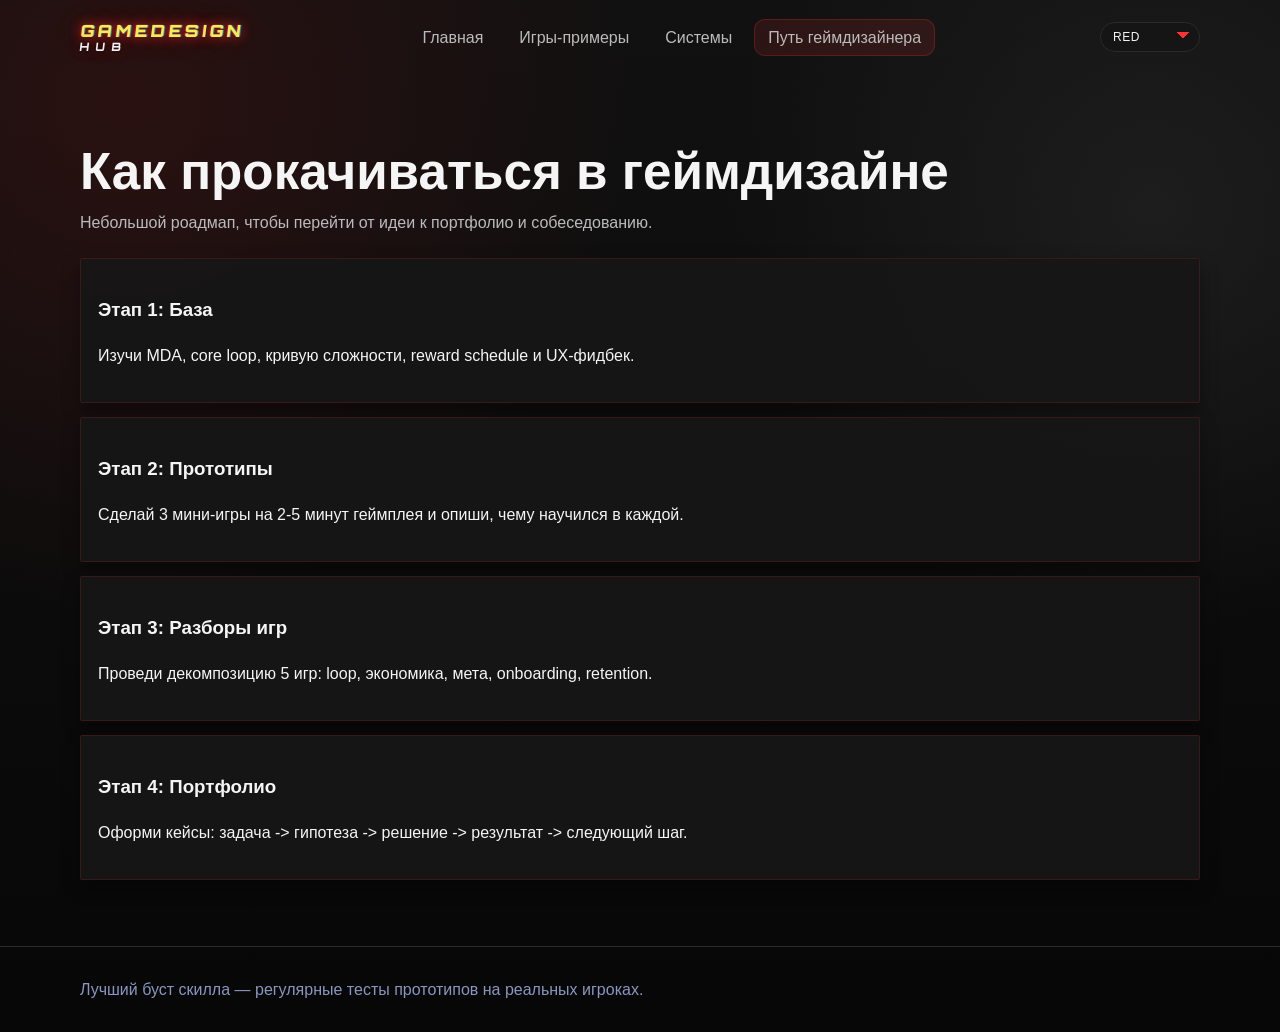
<file: career.html>
<!DOCTYPE html>
<html lang="ru">
<head>
  <meta charset="UTF-8" />
  <meta name="viewport" content="width=device-width, initial-scale=1.0" />
  <title>GameDesign Hub | Путь геймдизайнера</title>
  <link rel="preconnect" href="https://fonts.googleapis.com" />
  <link rel="preconnect" href="https://fonts.gstatic.com" crossorigin />
  <link href="https://fonts.googleapis.com/css2?family=Orbitron:wght@700;800;900&amp;display=swap" rel="stylesheet" />
  <link rel="stylesheet" href="styles.css" />
</head>
<body class="page">
  <nav class="nav container">
    <a class="logo" href="index.html" aria-label="GameDesign Hub — на главную">
      <span class="logo-cyber">
        <span class="logo-cyber__primary">GameDesign</span>
        <span class="logo-cyber__second">Hub</span>
      </span>
    </a>
    <ul class="nav-links">
      <li><a href="index.html">Главная</a></li>
      <li><a href="games.html">Игры-примеры</a></li>
      <li><a href="systems.html">Системы</a></li>
      <li><a class="active-link" href="career.html">Путь геймдизайнера</a></li>
    </ul>
    <div class="theme-switcher" aria-label="Выбор цвета сайта">
      <select class="theme-select" aria-label="Выбор темы сайта">
        <option value="red">Red</option>
        <option value="blue">Blue</option>
        <option value="green">Green</option>
        <option value="purple">Purple</option>
      </select>
    </div>
  </nav>

  <main class="container section">
    <h1>Как прокачиваться в геймдизайне</h1>
    <p class="lead">Небольшой роадмап, чтобы перейти от идеи к портфолио и собеседованию.</p>

    <div class="timeline">
      <article class="timeline-item neon-border">
        <h3>Этап 1: База</h3>
        <p>Изучи MDA, core loop, кривую сложности, reward schedule и UX-фидбек.</p>
      </article>
      <article class="timeline-item neon-border">
        <h3>Этап 2: Прототипы</h3>
        <p>Сделай 3 мини-игры на 2-5 минут геймплея и опиши, чему научился в каждой.</p>
      </article>
      <article class="timeline-item neon-border">
        <h3>Этап 3: Разборы игр</h3>
        <p>Проведи декомпозицию 5 игр: loop, экономика, мета, onboarding, retention.</p>
      </article>
      <article class="timeline-item neon-border">
        <h3>Этап 4: Портфолио</h3>
        <p>Оформи кейсы: задача -> гипотеза -> решение -> результат -> следующий шаг.</p>
      </article>
    </div>
  </main>

  <footer class="footer">
    <div class="container">
      <p class="copyright">Лучший буст скилла — регулярные тесты прототипов на реальных игроках.</p>
    </div>
  </footer>

  <script src="script.js"></script>
</body>
</html>
</file>
<file: styles.css>
:root {
  --bg: #070707;
  --bg-2: #111111;
  --panel: #161616;
  --panel-2: #0e0e0e;
  --panel-soft: #141414;
  --bg-glow-1: #2a1111;
  --bg-glow-2: #1d1d1d;
  --text: #f5f5f5;
  --muted: #bbbbbb;
  --footer-text: #8a96bf;
  --accent: #ff3131;
  --accent-rgb: 255, 49, 49;
  --neon-cyan: #ff3131;
  --neon-pink: #ff2323;
  --neon-violet: #7a7a7a;
  --line: #2a2a2a;
}

[data-theme="blue"] {
  --bg: #070b14;
  --bg-2: #101827;
  --panel: #131d31;
  --panel-2: #0f1728;
  --panel-soft: #152238;
  --bg-glow-1: #102a52;
  --bg-glow-2: #11203b;
  --line: #2a3a58;
  --muted: #b6c7e7;
  --footer-text: #90a7d1;
  --accent: #3b82f6;
  --accent-rgb: 59, 130, 246;
}

[data-theme="green"] {
  --bg: #070f0b;
  --bg-2: #0e1a14;
  --panel: #14221b;
  --panel-2: #0f1914;
  --panel-soft: #17271f;
  --bg-glow-1: #123626;
  --bg-glow-2: #14261f;
  --line: #2e4a3e;
  --muted: #bcdbc8;
  --footer-text: #8eb8a2;
  --accent: #22c55e;
  --accent-rgb: 34, 197, 94;
}

[data-theme="purple"] {
  --bg: #0d0714;
  --bg-2: #170f25;
  --panel: #211633;
  --panel-2: #160f24;
  --panel-soft: #231937;
  --bg-glow-1: #351a4f;
  --bg-glow-2: #1d1530;
  --line: #4a3a64;
  --muted: #d0c0e8;
  --footer-text: #b29acc;
  --accent: #a855f7;
  --accent-rgb: 168, 85, 247;
}

* {
  box-sizing: border-box;
}

body {
  margin: 0;
  font-family: "Segoe UI", "Arial Narrow", Tahoma, sans-serif;
  background:
    radial-gradient(circle at 10% 10%, var(--bg-glow-1) 0%, transparent 35%),
    radial-gradient(circle at 90% 20%, var(--bg-glow-2) 0%, transparent 30%),
    linear-gradient(180deg, var(--bg-2), var(--bg));
  color: var(--text);
  line-height: 1.6;
}

.page {
  min-height: 100vh;
}

.container {
  width: min(1120px, 92%);
  margin: 0 auto;
}

main a:not([class]) {
  color: var(--accent);
  text-decoration: underline;
  text-underline-offset: 3px;
}

main a:not([class]):hover {
  filter: brightness(1.12);
}

.theme-switcher {
  display: flex;
  align-items: center;
  gap: 8px;
  flex-wrap: wrap;
}

.theme-label {
  color: var(--muted);
  font-size: 0.8rem;
  text-transform: uppercase;
  letter-spacing: 0.7px;
}

.theme-select {
  border: 1px solid var(--line);
  background: color-mix(in srgb, var(--panel-soft) 85%, transparent);
  color: var(--text);
  border-radius: 999px;
  padding: 7px 34px 7px 12px;
  text-transform: uppercase;
  letter-spacing: 0.5px;
  font-size: 0.75rem;
  transition: border-color 0.2s ease, background 0.2s ease, transform 0.2s ease;
  appearance: none;
  cursor: pointer;
  background-image:
    linear-gradient(45deg, transparent 50%, var(--accent) 50%),
    linear-gradient(135deg, var(--accent) 50%, transparent 50%);
  background-position:
    calc(100% - 16px) calc(50% - 2px),
    calc(100% - 10px) calc(50% - 2px);
  background-size: 6px 6px, 6px 6px;
  background-repeat: no-repeat;
}

.theme-select:hover,
.theme-select:focus {
  border-color: var(--line);
  background-color: rgba(var(--accent-rgb), 0.12);
  transform: translateY(-1px);
  box-shadow: 0 0 0 1px rgba(var(--accent-rgb), 0.32);
  outline: none;
}

.theme-select option {
  background: var(--panel);
  color: var(--text);
}

.theme-select option:checked {
  background: rgba(var(--accent-rgb), 0.22);
  color: var(--text);
}

.hero {
  position: relative;
  overflow: hidden;
  border-bottom: 1px solid var(--line);
  padding-bottom: 72px;
  box-shadow: inset 0 -80px 120px rgba(0, 0, 0, 0.35);
}

.hero-overlay {
  position: absolute;
  inset: 0;
  background: repeating-linear-gradient(
    110deg,
    rgba(var(--accent-rgb), 0.08) 0,
    rgba(var(--accent-rgb), 0.08) 2px,
    transparent 1px,
    transparent 92px
  );
  pointer-events: none;
}

.nav {
  position: relative;
  z-index: 1;
  display: flex;
  justify-content: space-between;
  align-items: center;
  padding: 22px 0;
}

.logo {
  text-decoration: none;
  position: relative;
  display: inline-block;
  flex-shrink: 0;
}

.logo-cyber {
  display: flex;
  flex-direction: column;
  align-items: flex-start;
  transform: skewX(-7deg);
  line-height: 1.02;
  transition: transform 0.25s ease, filter 0.25s ease;
}

.logo:hover .logo-cyber,
.logo:focus-visible .logo-cyber {
  transform: skewX(-7deg) scale(1.03);
  filter: brightness(1.08);
}

.logo-cyber__primary {
  font-family: Orbitron, "Arial Narrow", "Segoe UI", sans-serif;
  font-weight: 900;
  font-size: clamp(0.78rem, 1.35vw, 1.05rem);
  letter-spacing: 0.2em;
  text-transform: uppercase;
  color: #f7ed4a;
  text-shadow:
    0.05em 0 0 rgba(0, 210, 255, 0.62),
    -0.05em 0 0 rgba(255, 0, 130, 0.52),
    0 0 12px rgba(var(--accent-rgb), 0.95),
    0 0 32px rgba(var(--accent-rgb), 0.3);
  animation: logo-glitch 8s ease-in-out infinite;
}

@keyframes logo-glitch {
  0%,
  91%,
  100% {
    text-shadow:
      0.05em 0 0 rgba(0, 210, 255, 0.62),
      -0.05em 0 0 rgba(255, 0, 130, 0.52),
      0 0 12px rgba(var(--accent-rgb), 0.95),
      0 0 32px rgba(var(--accent-rgb), 0.3);
  }

  93%,
  94.5% {
    text-shadow:
      -0.07em 0 0 rgba(0, 210, 255, 0.9),
      0.07em 0 0 rgba(255, 0, 130, 0.85),
      0 0 18px rgba(var(--accent-rgb), 1),
      0 0 44px rgba(var(--accent-rgb), 0.45);
  }
}

.logo-cyber__second {
  margin-top: 2px;
  margin-left: 0.08em;
  font-family: Orbitron, "Arial Narrow", "Segoe UI", sans-serif;
  font-weight: 800;
  font-size: clamp(0.58rem, 1vw, 0.72rem);
  letter-spacing: 0.52em;
  text-transform: uppercase;
  color: rgba(255, 255, 255, 0.94);
  text-shadow:
    0 0 8px rgba(0, 0, 0, 0.9),
    0 0 14px rgba(var(--accent-rgb), 0.45);
}

@media (max-width: 520px) {
  .logo-cyber__primary {
    letter-spacing: 0.1em;
  }

  .logo-cyber__second {
    letter-spacing: 0.32em;
  }
}

@media (prefers-reduced-motion: reduce) {
  .logo-cyber__primary {
    animation: none;
  }
}

.nav-links {
  list-style: none;
  display: flex;
  gap: 10px;
  margin: 0;
  padding: 0;
  flex-wrap: wrap;
}

.nav-links a {
  position: relative;
  overflow: hidden;
  color: var(--muted);
  text-decoration: none;
  border: 1px solid transparent;
  border-radius: 10px;
  padding: 8px 12px;
  transition: color 0.2s ease, background 0.2s ease, transform 0.2s ease;
}

.nav-links a::after {
  content: "";
  position: absolute;
  inset: auto 10px 4px;
  height: 2px;
  background: var(--accent);
  transform: scaleX(0);
  transform-origin: left;
  transition: transform 0.2s ease;
}

.nav-links a:hover,
.active-link {
  color: var(--text);
  border-color: var(--line);
  background: rgba(var(--accent-rgb), 0.12);
  box-shadow: 0 0 0 1px rgba(var(--accent-rgb), 0.32);
  transform: translateY(-1px);
}

.nav-links a:hover::after,
.active-link::after {
  transform: scaleX(1);
}

.hero-layout {
  position: relative;
  z-index: 1;
  display: grid;
  grid-template-columns: minmax(0, 1fr) minmax(260px, 440px);
  gap: clamp(24px, 4vw, 48px);
  align-items: center;
  padding-top: 54px;
}

.hero-content {
  position: relative;
  z-index: 1;
  padding-top: 0;
}

.hero-visual {
  margin: 0;
  border-radius: 4px;
  overflow: hidden;
  border: 1px solid var(--line);
  box-shadow:
    0 24px 56px rgba(0, 0, 0, 0.5),
    inset 0 0 0 1px rgba(var(--accent-rgb), 0.22);
}

.hero-visual img {
  display: block;
  width: 100%;
  height: auto;
  aspect-ratio: 16 / 10;
  object-fit: cover;
  filter: saturate(1.06) contrast(1.04);
}

.hero-lead {
  margin-top: 14px;
}

.feature-split {
  display: grid;
  grid-template-columns: minmax(0, 1fr) minmax(0, 1fr);
  gap: clamp(20px, 3vw, 40px);
  align-items: center;
  margin-top: 32px;
}

.feature-split + .feature-split {
  margin-top: 48px;
}

.feature-split--flip .feature-split__visual {
  order: 2;
}

.feature-split--flip .feature-split__text {
  order: 1;
}

.feature-split__visual {
  margin: 0;
}

.feature-split__visual .game-photo {
  margin-bottom: 0;
}

.feature-split__text .lead {
  margin-top: 10px;
}

.mechanics-focus .feature-split__text h3 {
  margin: 0 0 10px;
  font-size: clamp(1.2rem, 2.2vw, 1.55rem);
}

.stats-strip {
  display: grid;
  grid-template-columns: repeat(auto-fit, minmax(160px, 1fr));
  gap: 14px;
  margin-top: 28px;
}

.stat-pill {
  padding: 14px 16px;
  border-radius: 2px;
  border: 1px solid var(--line);
  background: color-mix(in srgb, var(--panel-soft) 88%, transparent);
}

.stat-pill strong {
  display: block;
  font-size: 1.35rem;
  color: var(--accent);
  letter-spacing: 0.5px;
}

.stat-pill span {
  font-size: 0.85rem;
  color: var(--muted);
}

.tag {
  display: inline-block;
  margin: 0 0 12px;
  padding: 4px 10px;
  border: 1px solid rgba(var(--accent-rgb), 0.7);
  border-radius: 2px;
  color: var(--accent);
  font-size: 0.82rem;
  text-transform: uppercase;
  letter-spacing: 0.8px;
}

h1 {
  font-size: clamp(1.95rem, 4vw, 3.2rem);
  line-height: 1.2;
  margin: 0;
}

.lead {
  color: var(--muted);
  margin: 8px 0 0;
}

.hero-content p {
  color: var(--muted);
  max-width: 760px;
}

.hero-actions {
  display: flex;
  gap: 12px;
  flex-wrap: wrap;
  margin-top: 20px;
}

.cta {
  position: relative;
  display: inline-block;
  text-decoration: none;
  font-weight: 700;
  padding: 11px 18px;
  border-radius: 999px;
  border: 1px solid var(--line);
  background: rgba(255, 255, 255, 0.02);
  color: var(--text);
  text-transform: uppercase;
  letter-spacing: 0.5px;
  transition: color 0.2s ease, background 0.2s ease, transform 0.2s ease, box-shadow 0.2s ease;
}

.cta:hover {
  color: var(--text);
  background: rgba(var(--accent-rgb), 0.12);
  box-shadow: 0 0 0 1px rgba(var(--accent-rgb), 0.32);
  transform: translateY(-1px);
}

.cta.ghost {
  background: rgba(255, 255, 255, 0.01);
}

.section {
  padding: 66px 0;
}

.section-mini {
  margin-top: 38px;
  padding: 18px;
  border: 1px solid var(--line);
  border-radius: 2px;
  background: color-mix(in srgb, var(--panel-soft) 90%, transparent);
}

h2 {
  margin: 0 0 10px;
  font-size: clamp(1.45rem, 2.7vw, 2.1rem);
}

.cards {
  display: grid;
  grid-template-columns: repeat(auto-fit, minmax(220px, 1fr));
  gap: 16px;
  margin-top: 24px;
}

.card {
  background: linear-gradient(
    180deg,
    color-mix(in srgb, var(--panel) 95%, transparent),
    color-mix(in srgb, var(--panel-2) 98%, transparent)
  );
  border: 1px solid var(--line);
  border-radius: 2px;
  padding: 18px;
}

.neon-border {
  box-shadow:
    inset 0 0 0 1px rgba(var(--accent-rgb), 0.15),
    0 8px 18px rgba(0, 0, 0, 0.35);
}

.game-card .chip {
  display: inline-block;
  margin-top: 6px;
  font-size: 0.8rem;
  border: 1px solid rgba(var(--accent-rgb), 0.65);
  border-radius: 2px;
  padding: 2px 8px;
  color: var(--accent);
  text-transform: uppercase;
  letter-spacing: 0.5px;
}

.game-photo {
  width: 100%;
  aspect-ratio: 16 / 9;
  object-fit: cover;
  border-radius: 2px;
  margin-bottom: 12px;
  border: 1px solid rgba(var(--accent-rgb), 0.35);
  filter: saturate(1.05) contrast(1.05);
  box-shadow: 0 0 0 1px rgba(var(--accent-rgb), 0.2);
}

.section-alt {
  border-top: 1px solid var(--line);
  border-bottom: 1px solid var(--line);
  background: color-mix(in srgb, var(--panel-2) 80%, transparent);
}

.principles-list {
  margin: 0;
  padding-left: 20px;
}

.principles-list li {
  color: var(--muted);
  margin-bottom: 10px;
}

.principles-list strong {
  color: var(--text);
}

.loop-wrap,
.filter-wrap {
  display: flex;
  gap: 10px;
  flex-wrap: wrap;
  margin: 18px 0;
}

.loop-btn,
.filter-btn {
  position: relative;
  background: rgba(255, 255, 255, 0.02);
  color: var(--text);
  border: 1px solid var(--line);
  border-radius: 999px;
  padding: 10px 13px;
  cursor: pointer;
  text-transform: uppercase;
  letter-spacing: 0.4px;
  transition: color 0.2s ease, background 0.2s ease, transform 0.2s ease, box-shadow 0.2s ease;
}

.loop-btn.active,
.filter-btn.active,
.loop-btn:hover,
.filter-btn:hover {
  border-color: var(--line);
  background: rgba(var(--accent-rgb), 0.12);
  color: var(--text);
  font-weight: 700;
  transform: translateY(-1px);
  box-shadow: 0 0 0 1px rgba(var(--accent-rgb), 0.32);
}

.loop-info {
  max-width: 700px;
  padding: 16px;
  border-radius: 2px;
  color: var(--muted);
  background: color-mix(in srgb, var(--panel-soft) 92%, transparent);
  border: 1px solid var(--line);
}

.steps {
  margin: 0;
  padding-left: 18px;
}

.steps li {
  margin-bottom: 8px;
  color: var(--muted);
}

.timeline {
  display: grid;
  gap: 14px;
  margin-top: 22px;
}

.timeline-item {
  padding: 18px;
  border-radius: 2px;
  background: color-mix(in srgb, var(--panel) 92%, transparent);
}

a.game-card-link {
  display: block;
  text-decoration: none;
  color: inherit;
  text-align: left;
  cursor: pointer;
  transition: transform 0.2s ease, box-shadow 0.2s ease;
}

a.game-card-link:hover {
  transform: translateY(-3px);
  box-shadow:
    inset 0 0 0 1px rgba(var(--accent-rgb), 0.28),
    0 12px 28px rgba(0, 0, 0, 0.42);
}

a.game-card-link:focus-visible {
  outline: 2px solid var(--accent);
  outline-offset: 3px;
}

a.game-card-link h3 {
  color: var(--text);
}

.game-detail-back {
  margin: 0 0 22px;
}

.game-detail-header {
  display: grid;
  gap: 22px;
  margin-bottom: 28px;
}

@media (min-width: 720px) {
  .game-detail-header {
    grid-template-columns: minmax(0, 1.12fr) minmax(0, 1fr);
    align-items: end;
  }
}

.game-detail-cover-wrap {
  margin: 0;
}

.game-detail-cover {
  margin-bottom: 0;
}

.game-detail-heading h1 {
  margin-top: 6px;
}

.game-detail-grid {
  display: grid;
  grid-template-columns: repeat(auto-fit, minmax(240px, 1fr));
  gap: 16px;
  margin-bottom: 28px;
}

.game-detail-card {
  padding: 18px;
  border-radius: 2px;
  border: 1px solid var(--line);
  background: color-mix(in srgb, var(--panel-soft) 90%, transparent);
}

.game-detail-card h2 {
  margin: 0 0 10px;
  font-size: 0.95rem;
  text-transform: uppercase;
  letter-spacing: 0.07em;
  color: var(--accent);
}

.game-detail-emphasis {
  margin: 0;
  color: var(--text);
  font-size: 1.05rem;
  line-height: 1.55;
}

.game-detail-section {
  margin-bottom: 28px;
}

.game-detail-section h2 {
  margin-bottom: 12px;
}

.game-detail-meta {
  margin-bottom: 28px;
}

.game-detail-meta-title {
  margin: 0 0 14px;
  font-size: clamp(1.2rem, 2.2vw, 1.5rem);
}

.game-meta-grid {
  display: grid;
  grid-template-columns: repeat(auto-fit, minmax(200px, 1fr));
  gap: 14px 24px;
  margin: 0 0 16px;
}

.game-meta-grid > div {
  margin: 0;
}

.game-meta-grid dt {
  margin: 0 0 4px;
  font-size: 0.78rem;
  text-transform: uppercase;
  letter-spacing: 0.08em;
  color: var(--muted);
}

.game-meta-grid dd {
  margin: 0;
  color: var(--text);
  font-weight: 600;
  line-height: 1.45;
}

.game-detail-context {
  margin: 0;
  max-width: 820px;
}

.game-detail-media {
  margin-bottom: 28px;
}

.game-detail-media-lead {
  margin-top: 0;
  max-width: 820px;
}

.game-media-shots {
  display: grid;
  grid-template-columns: repeat(auto-fit, minmax(280px, 1fr));
  gap: 16px;
  margin-bottom: 22px;
}

.game-media-shot {
  margin: 0;
  border-radius: 2px;
  border: 1px solid var(--line);
  background: color-mix(in srgb, var(--panel-2) 88%, #000);
  overflow: hidden;
}

.game-screenshot {
  display: block;
  width: 100%;
  height: auto;
  max-width: 100%;
}

.game-media-cap {
  margin: 0;
  padding: 8px 10px 10px;
  font-size: 0.82rem;
  color: var(--muted);
}

.game-media-videos {
  display: grid;
  grid-template-columns: repeat(auto-fit, minmax(min(100%, 300px), 1fr));
  gap: 16px;
  align-items: stretch;
}

.game-video-figure {
  margin: 0;
  display: flex;
  flex-direction: column;
  min-width: 0;
}

.game-video-title {
  margin: 0 0 8px;
  font-size: 0.88rem;
  font-weight: 600;
  color: var(--text);
  line-height: 1.35;
  flex-shrink: 0;
}

.game-video {
  display: block;
  width: 100%;
  aspect-ratio: 16 / 9;
  height: auto;
  margin-inline: auto;
  object-fit: contain;
  object-position: center;
  border-radius: 2px;
  border: 1px solid var(--line);
  background: #000;
  box-shadow: inset 0 0 0 1px rgba(var(--accent-rgb), 0.15);
}

.footer {
  border-top: 1px solid var(--line);
  padding: 30px 0;
}

.copyright {
  color: var(--footer-text);
  margin: 0;
}

@media (max-width: 900px) {
  .hero-layout {
    grid-template-columns: 1fr;
  }

  .hero-visual {
    max-width: 560px;
    margin: 0 auto;
  }
}

@media (max-width: 760px) {
  .nav {
    flex-direction: column;
    align-items: flex-start;
    gap: 12px;
  }

  .theme-switcher {
    margin-top: 6px;
  }

  .feature-split,
  .feature-split--flip {
    grid-template-columns: 1fr;
  }

  .feature-split--flip .feature-split__visual,
  .feature-split--flip .feature-split__text {
    order: unset;
  }
}
</file>
